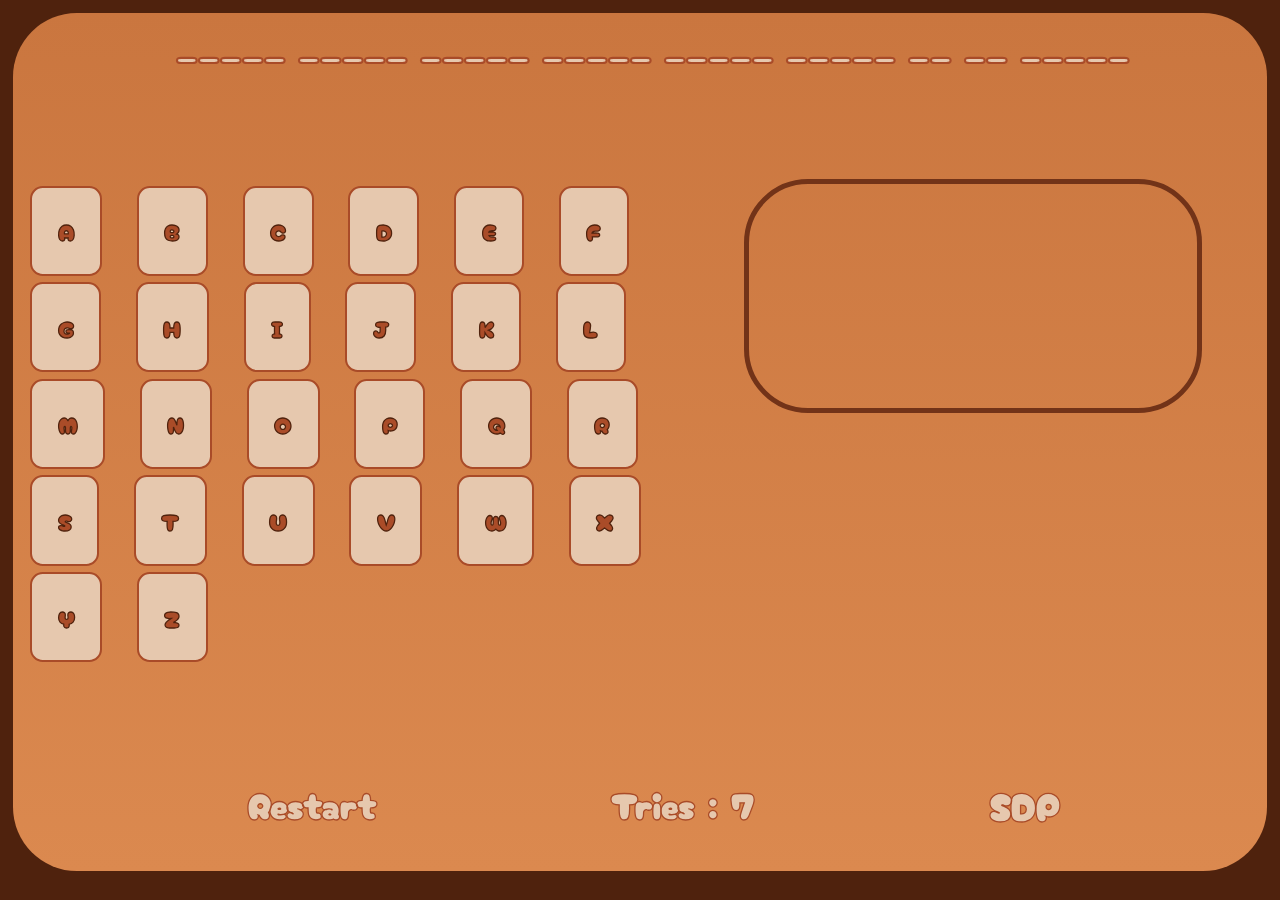
<file: index.html>
<!--Alannah Steck and Jonas York
U4 L2
Hangman-->


<!DOCTYPE html>
  <html>
    <head>
        <title>Hang-Rat</title>
        <link rel="preconnect" href="https://fonts.googleapis.com">
        <link rel="preconnect" href="https://fonts.gstatic.com" crossorigin>
        <link href="https://fonts.googleapis.com/css2?family=Cherry+Bomb+One&display=swap" rel="stylesheet">
        <link rel = "stylesheet" href="index.css">
        <script src="index.js"></script>
    </head>
    <body>
      <div id="container">
        <section id="phraseText"></section>
        <section id="ratAndKeys">
            <div id="keyboard"></div>
            <div id="Citrine"><video autoplay loop ><source src = "Resources/index/rat_7.mp4" type = "video/mp4" id = "citrineVideo"></div>
        </section>
        <section id="bottomRow">
          <h3 onclick="reset()" class="options">Restart</h3>
          <h3 id="triesAndWinStatus" class="options">Tries : 7</h3>
          <a href="Pages/U4_Lab2_SDP.html"><h3>SDP</h3></a>
        </section>
        <script>genKeyboard()</script>
        <script>genPhrase()</script>
      </div>
    </body>
  <html>
<!DOCTYPE html>
</file>
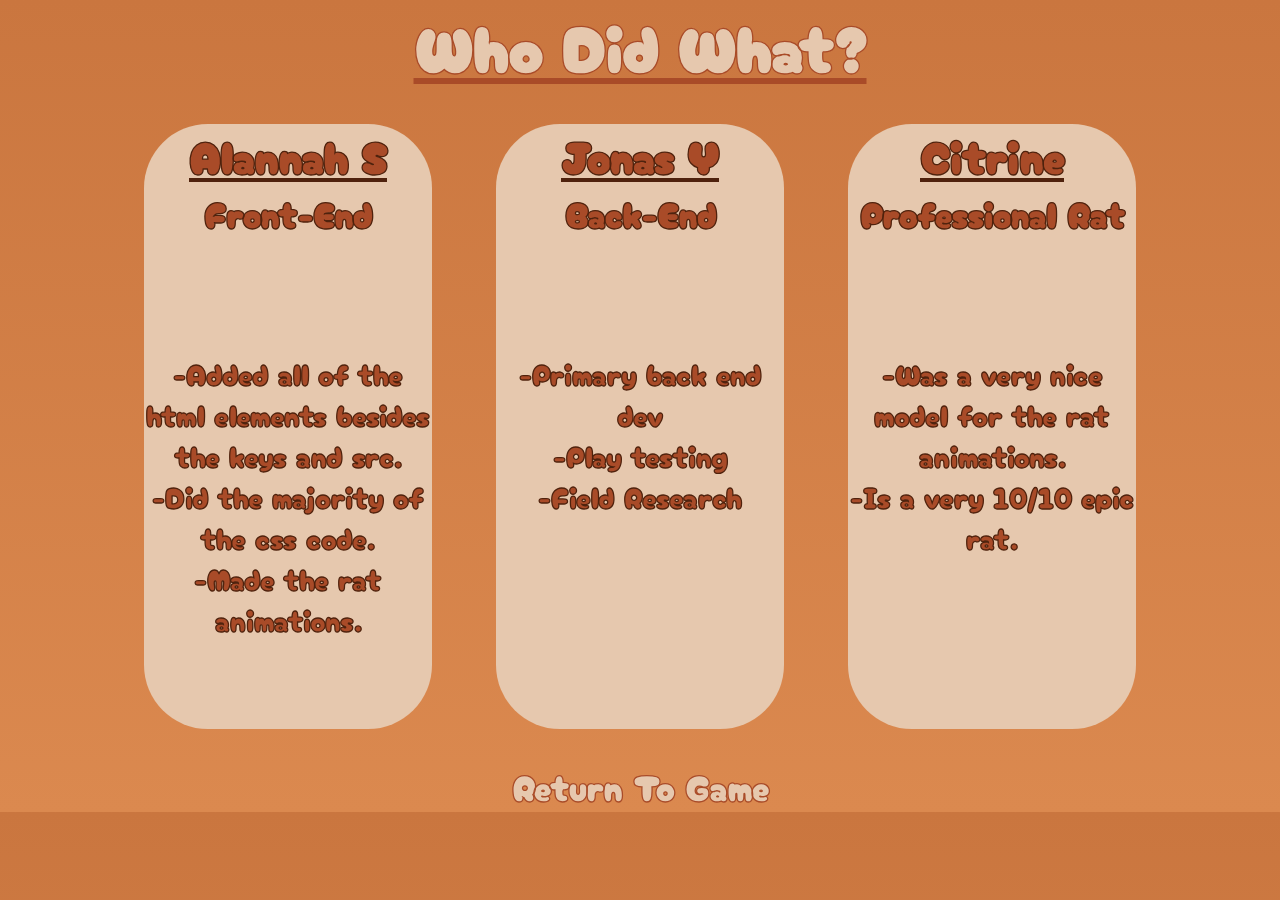
<file: pages/U4_Lab2_SDP.html>
<!DOCTYPE html>
  <html>
    <head>
        <title>Hang-Rat SDP</title>
        <link rel="preconnect" href="https://fonts.googleapis.com">
        <link rel="preconnect" href="https://fonts.gstatic.com" crossorigin>
        <link href="https://fonts.googleapis.com/css2?family=Cherry+Bomb+One&display=swap" rel="stylesheet">
        <link rel="stylesheet" href="U4_Lab2_SDP.css">
    </head>
    <body>
      <h1 id="title">Who Did What?</h1>
      <section>
        <div>
          <h1>Alannah S</h1>
          <h3>Front-End</h3><br>
          <p>-Added all of the html elements besides the keys and src.<br>-Did the majority of the css code.<br>-Made the rat animations.</p>
        </div>
        <div>
          <h1>Jonas Y</h1>
          <h3>Back-End</h3><br>
          <p>-Primary back end dev<br>-Play testing<br>-Field Research</p>
        </div>
        <div>
          <h1>Citrine</h1>
          <h3>Professional Rat</h3><br>
          <p>-Was a very nice model for the rat animations.<br>-Is a very 10/10 epic rat.</p>
        </div>
      </section>
      <a href="../index.html"><h3 id="returnText">Return To Game</h3></a>
    </body>
  </html>
</file>
<file: index.css>
*{
    text-align: center;
    font-family: Cherry Bomb One;
    -webkit-text-stroke: 0.1vw #a94b28;
    color: #e6c8ae;
    display: absolute;
}

body{
    padding: 0;
    margin : 1vw;
    background-color: #4f220d;
    display: fixed;
    overflow: hidden;
}

.keyboardRow{
  display: flex;
  flex-direction: row;
  margin: 0.5vw 0vw;
}

.keyboardKey, .clickedKey{
    display: flex;
    justify-content: center;
    align-items: center;
    padding: 2vw;
    border-radius: 1vw;
    margin: 0vw 1.35vw;
    font-size: 150%;
}

.keyboardKey{
    color: #aa4c28;
    -webkit-text-stroke: 0.1vw #4f220d;
    background-color: #e6c8ae;
    border: 0.2vw solid #a94b28;
}

.clickedKey{
    border: 0.2vw solid #723318;
    background-color: #a94b28;
    color: #713217;
    -webkit-text-stroke: 0.1vw #723318;
}

.keyboardKey:hover{
    border: 0.2vw solid #4f220d;
    background-color: #aa4c28;
    color: #e6c8ae;
}


#phraseText{
    height: 18.5vh;
    font-size: 250%;
    -webkit-text-stroke: 0.175vw #a94b28;
}

#container{
  background-image: linear-gradient(to bottom, #ca763f, #db894f);
  display: fixed;
  border-radius: 5vw;
}


#ratAndKeys{
    display: flex;
    flex-direction: row;
    justify-content: center;
}

#keyboard, #Citrine{
    height: 62.5vh;
    width: 50vw;
}


section{
    width: 100vw;
}

.options{
    font-size: 225%;
    -webkit-text-stroke: 0.1vw #a94b28;
}

video{
    border-radius: 5vw;
    width: 35vw;
    border: 0.4vw solid #723318;
}

#bottomRow{
    display: flex;
    flex-direction: row;
    justify-content: space-evenly;
}

a{
    padding: 0vw;
    margin: 0vw;
    text-decoration: none;
    font-size: 200%;
}
</file>
<file: pages/U4_Lab2_SDP.css>
*{
    margin: 0vw;
    padding: 0vw;
    font-family: Cherry Bomb One;
    text-align: center;
    -webkit-text-stroke: 0.1vw #4f220d;
    color: #a94b28;
}

h1{
    text-decoration: underline;
    font-size: 275%;
}

h3{
    font-size: 220%;
}

p{
    font-size: 180%;
    margin: 7vw 0vw;
}

body{
    background-image: linear-gradient(to bottom, #ca763f, #db894f);
    margin: 0vw 8.75vw;
    overflow: hidden;
}

section{
    display: flex;
    flex-direction: row;
}

div{
    background-color: #e6c8ae;
    border-radius: 5vw;
    width: 22.5vw;
    padding: 2.5;
    margin: 2.5vw;
}

#title{
    font-size: 400%;
}

a{
    text-decoration: none;
}

#title, #returnText{
    color: #e6c8ae;
    -webkit-text-stroke: 0.1vw #a94b28;
}
</file>
